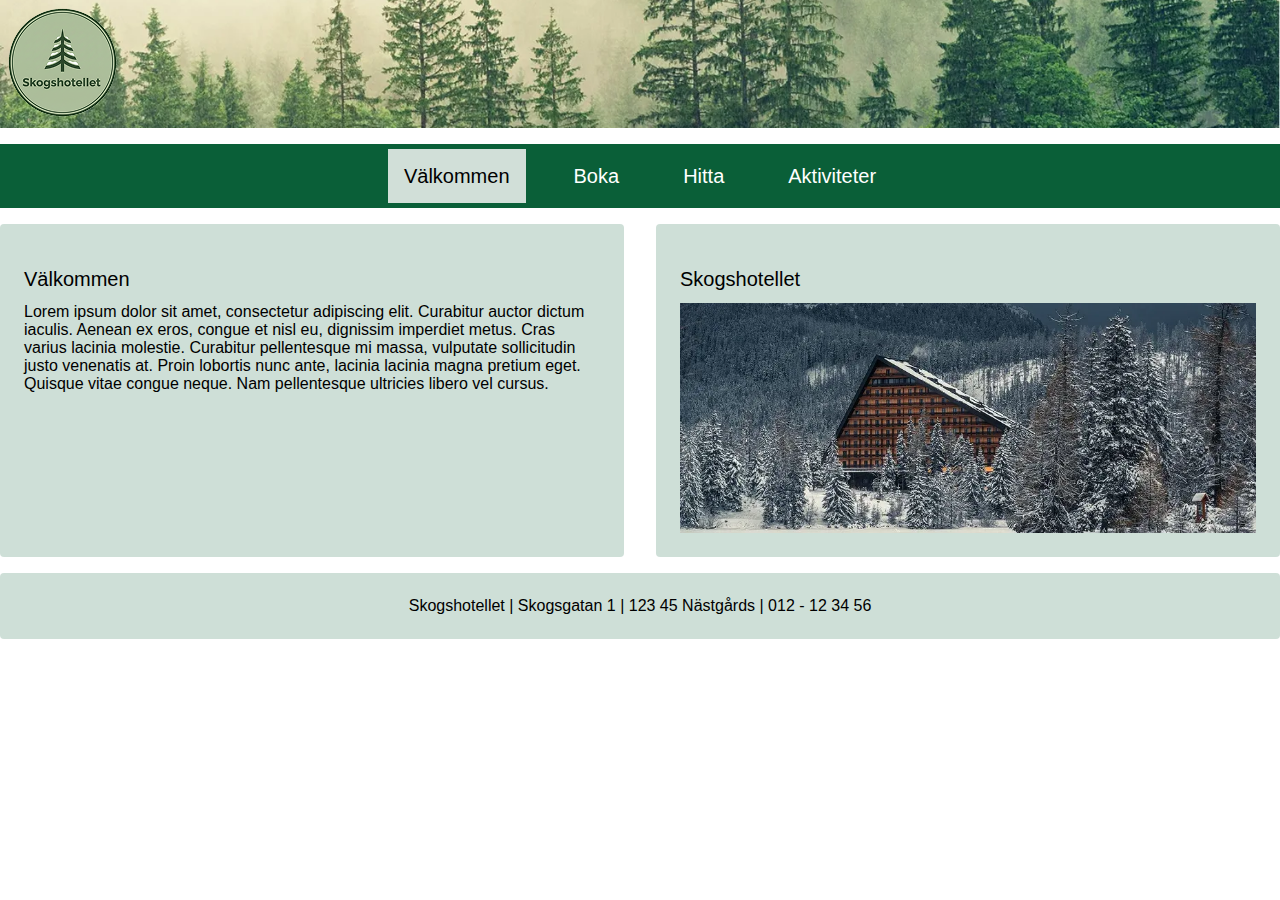
<file: index.html>
<!DOCTYPE html>
<html lang="sv">
  <head>
    <meta charset="UTF-8" />
    <meta name="viewport" content="width=device-width, initial-scale=1.0" />
    <meta name="description" content="Välkommen till Skogshotellet">
    <title>Skogshotellet - Välkommen</title>
    <link rel="stylesheet" href="style.css" />
  </head>
  <body>
    <header>
      <div class="header">
        <img class="logo" src="gallery/logo.webp" alt="Skogshotellet logo" />
      </div>
      <nav class="navbar">
        <h1 id="mobile-current-page-header"></h1>

        <button class="hamburger" id="hamburger" aria-label="Hamburger menu">
          <span class="bar"></span>
          <span class="bar"></span>
          <span class="bar"></span>
        </button>

        <ul class="nav-menu" id="nav-menu">
          <li><a class="navbar-link" href="index.html">Välkommen</a></li>
          <li><a class="navbar-link" href="book.html">Boka</a></li>
          <li><a class="navbar-link" href="find.html">Hitta</a></li>
          <li>
            <a class="navbar-link" href="activities.html">Aktiviteter</a>
          </li>
        </ul>
      </nav>
    </header>

    <main class="main">
      <section class="article">
        <h1 class="article-header">Välkommen</h1>
        <p class="article-paragraph">
          Lorem ipsum dolor sit amet, consectetur adipiscing elit. Curabitur
          auctor dictum iaculis. Aenean ex eros, congue et nisl eu, dignissim
          imperdiet metus. Cras varius lacinia molestie. Curabitur pellentesque
          mi massa, vulputate sollicitudin justo venenatis at. Proin lobortis
          nunc ante, lacinia lacinia magna pretium eget. Quisque vitae congue
          neque. Nam pellentesque ultricies libero vel cursus.
        </p>
      </section>
      <section class="article">
        <h1 class="article-header">Skogshotellet</h1>
        <img class="article-image" src="gallery/hotel.webp" alt="Hotellet" />
      </section>
    </main>

    <footer class="footer">
      <p>Skogshotellet | Skogsgatan 1 | 123 45 Nästgårds | 012 - 12 34 56</p>
    </footer>

    <script src="main.js"></script>
  </body>
</html>
</file>
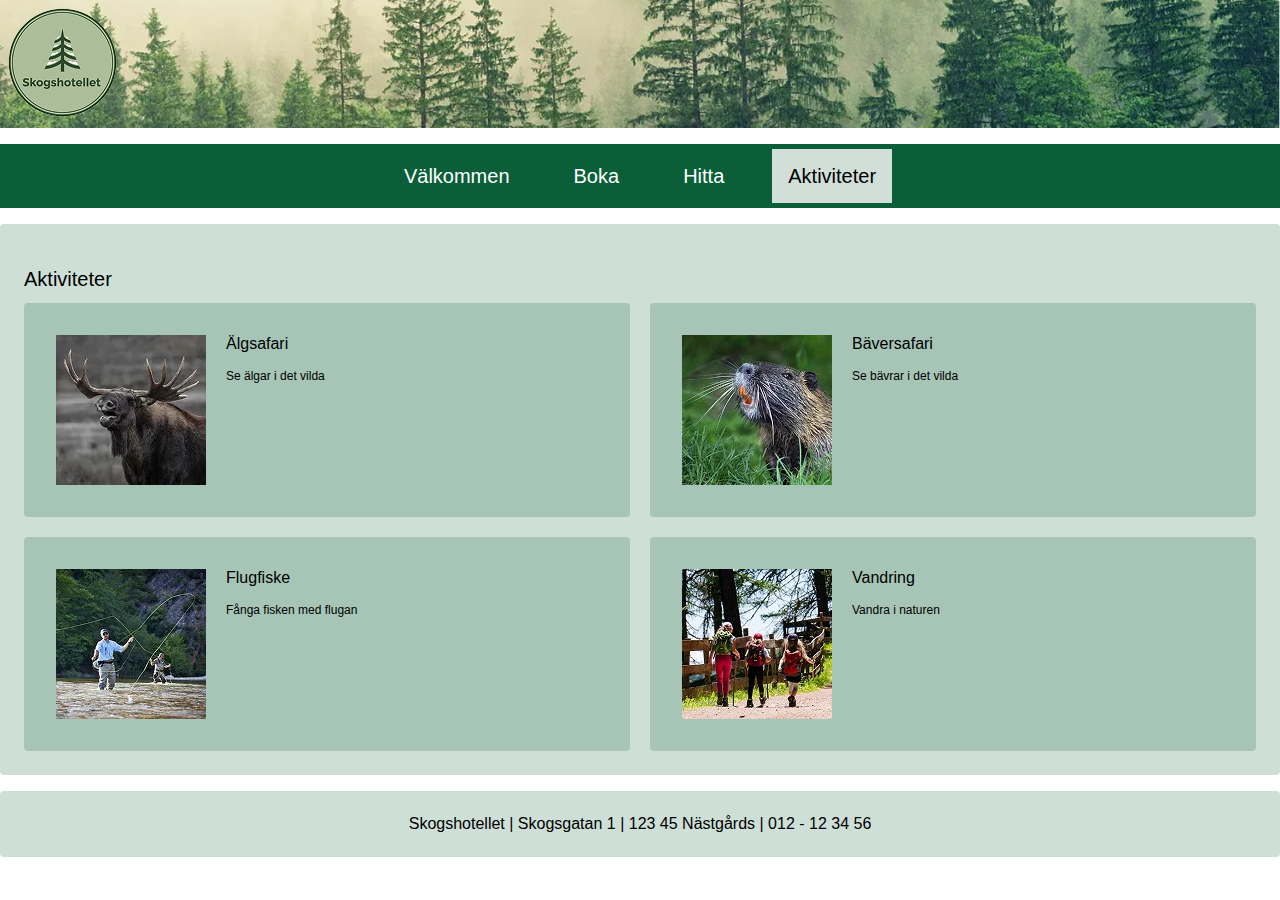
<file: activities.html>
<!DOCTYPE html>
<html lang="sv">

<head>
  <meta charset="UTF-8">
  <meta name="viewport" content="width=device-width, initial-scale=1.0">
  <meta name="description" content="Skogshotellet - Aktiviteter vid Skogshotellet">
  <title>Skogshotellet - Aktiviteter</title>
  <link rel="stylesheet" href="style.css">
</head>

<body>
  <header>
    <div class="header">
      <img class="logo" src="gallery/logo.webp" alt="Skogshotellet logo">
    </div>
    <nav class="navbar">
      <h1 id="mobile-current-page-header">&nbsp;</h1>

      <button class="hamburger" id="hamburger" aria-label="Hamburger menu">
        <span class="bar"></span>
        <span class="bar"></span>
        <span class="bar"></span>
      </button>

      <ul class="nav-menu" id="nav-menu">
        <li><a class="navbar-link" href="index.html">Välkommen</a></li>
        <li><a class="navbar-link" href="book.html">Boka</a></li>
        <li><a class="navbar-link" href="find.html">Hitta</a></li>
        <li>
          <a class="navbar-link" href="activities.html">Aktiviteter</a>
        </li>
      </ul>
    </nav>
  </header>

  <main class="main">
    <section class="article">
      <h2 class="article-header">Aktiviteter</h2>
      <div class="grid-container">
        <div class="grid-item">
          <img class="article-image" src="gallery/moose.webp" alt="Älg">
          <div class="grid-item-text-container">
            <h2 class="grid-item-text-heading">Älgsafari</h2>
            <p class="grid-item-text-paragraph">Se älgar i det vilda</p>
          </div>
        </div>
        <div class="grid-item">
          <img class="article-image" src="gallery/beaver.webp" alt="Bäver">
          <div class="grid-item-text-container">
            <h2 class="grid-item-text-heading">Bäversafari</h2>
            <p class="grid-item-text-paragraph">Se bävrar i det vilda</p>
          </div>
        </div>
        <div class="grid-item">
          <img class="article-image" src="gallery/fishing.webp" alt="Fiska">
          <div class="grid-item-text-container">
            <h2 class="grid-item-text-heading">Flugfiske</h2>
            <p class="grid-item-text-paragraph">Fånga fisken med flugan</p>
          </div>
        </div>
        <div class="grid-item">
          <img class="article-image" src="gallery/hiking.webp" alt="Vandra">
          <div class="grid-item-text-container">
            <h2 class="grid-item-text-heading">Vandring</h2>
            <p class="grid-item-text-paragraph">Vandra i naturen</p>
          </div>
        </div>
      </div>
    </section>
  </main>

  <footer class="footer">
    <p>Skogshotellet | Skogsgatan 1 | 123 45 Nästgårds | 012 - 12 34 56</p>
  </footer>

  <script src="main.js"></script>
</body>

</html>
</file>
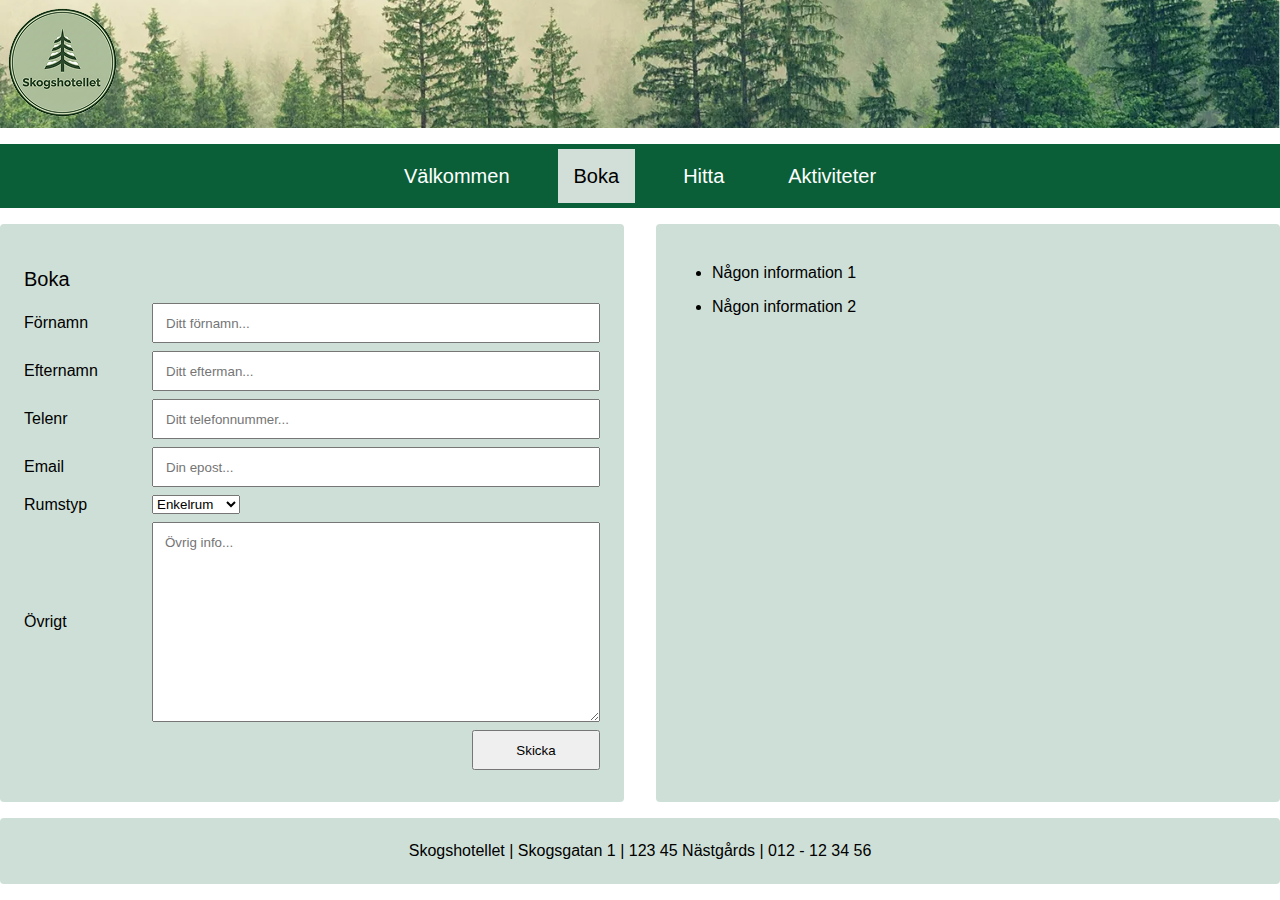
<file: book.html>
<!DOCTYPE html>
<html lang="sv">
  <head>
    <meta charset="UTF-8" />
    <meta name="viewport" content="width=device-width, initial-scale=1.0" />
    <title>Skogshotellet - Boka</title>
    <link rel="stylesheet" href="style.css" />
  </head>
  <body>
    <header>
      <div class="header">
        <img class="logo" src="gallery/logo.webp" alt="Skogshotellet logo" />
      </div>
      <nav class="navbar">
        <h1 id="mobile-current-page-header"></h1>

        <button class="hamburger" id="hamburger" aria-label="Hamburger menu">
          <span class="bar"></span>
          <span class="bar"></span>
          <span class="bar"></span>
        </button>

        <ul class="nav-menu" id="nav-menu">
          <li><a class="navbar-link" href="index.html">Välkommen</a></li>
          <li><a class="navbar-link" href="book.html">Boka</a></li>
          <li><a class="navbar-link" href="find.html">Hitta</a></li>
          <li>
            <a class="navbar-link" href="activities.html">Aktiviteter</a>
          </li>
        </ul>
      </nav>
    </header>

    <main class="main">
      <section class="article">
        <h1 class="article-header">Boka</h1>
        <form class="form">
          <div class="form-row">
            <label for="fname" class="form-label">Förnamn</label>
            <input
              type="text"
              id="fname"
              name="firstname"
              placeholder="Ditt förnamn..."
              class="form-input"
            />
          </div>
          <div class="form-row">
            <label for="lname" class="form-label">Efternamn</label>

            <input
              type="text"
              id="lname"
              name="lastname"
              placeholder="Ditt efterman..."
              class="form-input"
            />
          </div>
          <div class="form-row">
            <label class="form-label" for="telephone">Telenr</label>

            <input
              type="text"
              id="telephone"
              name="telephone"
              placeholder="Ditt telefonnummer..."
              class="form-input"
            />
          </div>
          <div class="form-row">
            <label class="form-label" for="email">Email</label>
            <input
              type="text"
              id="email"
              name="email"
              placeholder="Din epost..."
              class="form-input"
            />
          </div>
          <div class="form-row">
            <label class="form-label">Rumstyp</label>
            <select id="typeroom" name="typeroom" class="form-select">
              <option value="enkel">Enkelrum</option>
              <option value="dubbel">Dubbelrum</option>
              <option value="suit">Suit</option>
            </select>
          </div>
          <div class="form-row">
            <label class="form-label" for="subject">Övrigt</label>
            <textarea
              id="subject"
              name="subject"
              placeholder="Övrig info..."
              class="form-textarea"
            ></textarea>
          </div>
          <div class="form-row-right">
            <input type="submit" class="form-submit" value="Skicka" />
          </div>
        </form>
      </section>
      <section class="article">
        <ul class="article-list">
            <li class="article-list-item">Någon information 1</li>
            <li class="article-list-item">Någon information 2</li>
        </ul>
      </section>
    </main>

    <footer class="footer">
      <p>Skogshotellet | Skogsgatan 1 | 123 45 Nästgårds | 012 - 12 34 56</p>
    </footer>

    <script src="main.js"></script>
  </body>
</html>
</file>
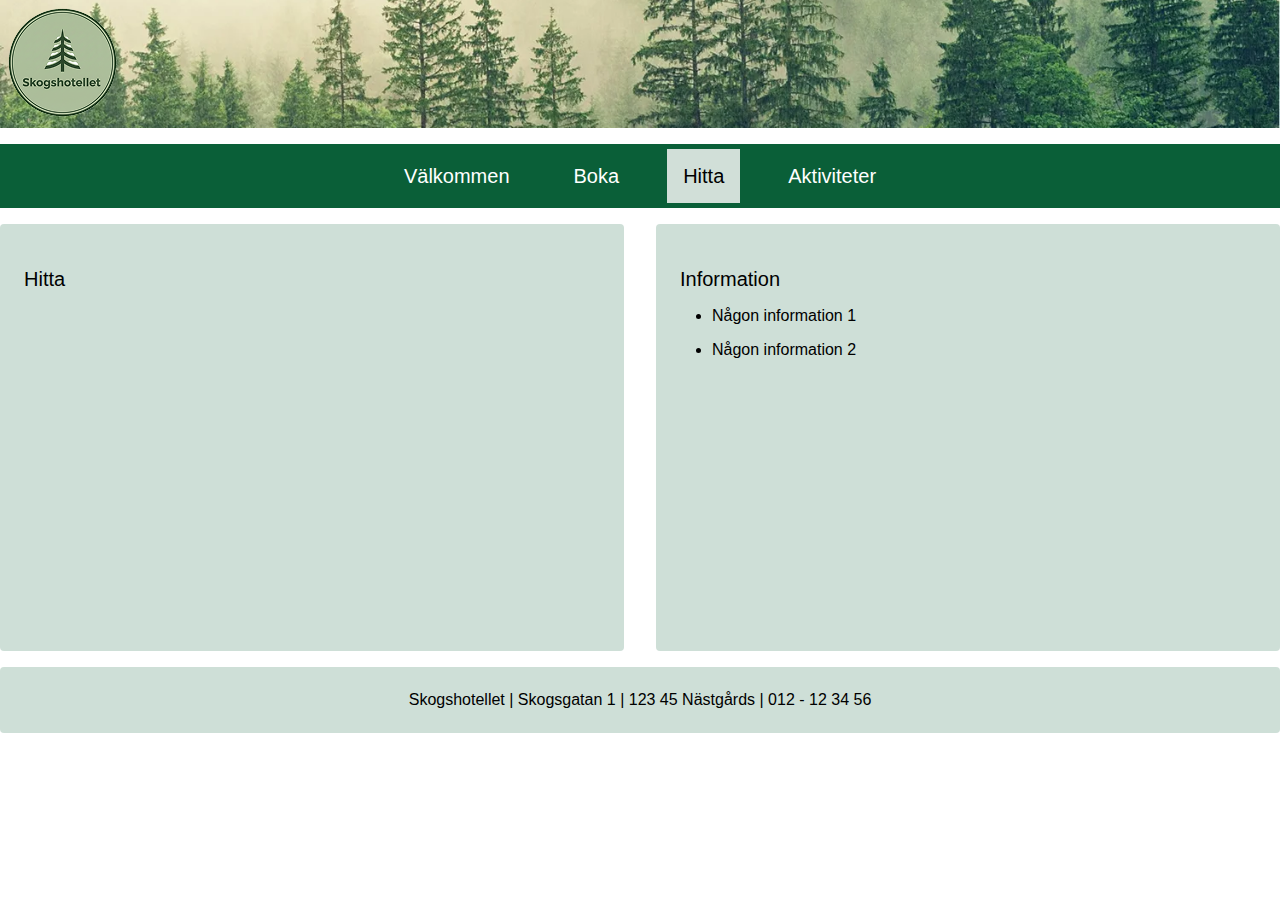
<file: find.html>
<!DOCTYPE html>
<html lang="sv">

<head>
  <meta charset="UTF-8">
  <meta name="viewport" content="width=device-width, initial-scale=1.0">
  <meta name="description" content="Skogshotellet - Hitta hit">
  <title>Skogshotellet - Hitta</title>
  <link rel="stylesheet" href="style.css">
</head>

<body>
  <header>
    <div class="header">
      <img class="logo" src="gallery/logo.webp" alt="Skogshotellet logo">
    </div>
    <nav class="navbar">
      <h1 id="mobile-current-page-header">&nbsp;</h1>

      <button class="hamburger" id="hamburger" aria-label="Hamburger menu">
        <span class="bar"></span>
        <span class="bar"></span>
        <span class="bar"></span>
      </button>

      <ul class="nav-menu" id="nav-menu">
        <li><a class="navbar-link" href="index.html">Välkommen</a></li>
        <li><a class="navbar-link" href="book.html">Boka</a></li>
        <li><a class="navbar-link" href="find.html">Hitta</a></li>
        <li>
          <a class="navbar-link" href="activities.html">Aktiviteter</a>
        </li>
      </ul>
    </nav>
  </header>

  <main class="main">
    <section class="article">
      <h2 class="article-header">Hitta</h2>
      <div class="map-container">
        <iframe
          src="https://www.google.com/maps/embed?pb=!1m18!1m12!1m3!1d5810.426325871187!2d19.35248358808656!3d65.58632372277562!2m3!1f0!2f0!3f0!3m2!1i1024!2i768!4f13.1!3m3!1m2!1s0x4678f7500d4d0039%3A0x1b825dce25222091!2zRmrDpGxsYm9uw6RzIFRyw6R2YXJ1IEFC!5e1!3m2!1sen!2sse!4v1767462862644!5m2!1sen!2sse"
          width="600" height="450" style="border: 0" allowfullscreen="" loading="lazy"
          referrerpolicy="no-referrer-when-downgrade"></iframe>
      </div>
    </section>
    <section class="article">
      <h2 class="article-header">Information</h2>
      <ul class="article-list">
        <li class="article-list-item">Någon information 1</li>
        <li class="article-list-item">Någon information 2</li>
      </ul>
    </section>
  </main>

  <footer class="footer">
    <p>Skogshotellet | Skogsgatan 1 | 123 45 Nästgårds | 012 - 12 34 56</p>
  </footer>

  <script src="main.js"></script>
</body>

</html>
</file>
<file: style.css>
* {
  margin: 0;
  padding: 0;
  box-sizing: border-box;
  font-family: "Inter", Verdana, sans-serif;
}

.header {
  width: 100%;
  height: 128px;

  background-image: url("gallery/header-forest.webp");
  background-size: cover;
  background-position: center;
  background-repeat: no-repeat;
}

.logo {
  position: absolute;
  top: 0;
  left: 0;
}

.navbar {
  max-width: 1800px;
  margin: 1rem auto;
  height: 4rem;
  background-color: #0a5f38;
  display: flex;
  justify-content: center;
  align-items: center;
  gap: 2rem;
}

.nav-menu {
  z-index: 10;
  display: flex;
  list-style: none;
  gap: 2rem;
}

.navbar-link {
  color: #fff;
  text-decoration: none;
  padding: 1rem;
  font-size: 1.25rem;
}

.navbar-link:hover {
  border-radius: 4px;
  background-color: #aed0c1;
  color: black;
  text-decoration: underline;
}

.navbar-link[aria-current="page"] {
  background-color: #d1dfd8;
  color: black;
}

/* Hamburger Icon Styling */
.hamburger {
  margin: 1rem;
  display: none; /* Hidden on desktop */
  cursor: pointer;
  background: none;
  border: none;
}

.bar {
  display: block;
  width: 25px;
  height: 3px;
  margin: 5px auto;
  background-color: white;
  transition: all 0.3s ease-in-out;
}

#mobile-current-page-header {
  display: none; /* Hidden on desktop */
  margin-left: 1.25rem;
  font-size: 1.25rem;
  font-weight: normal;
  color: #fff;
}

.main {
  margin: 1rem auto;
  max-width: 1800px;
  display: flex;
  gap: 2rem;
}

.article {
  flex: 1;
  border-radius: 4px;
  background-color: rgb(10 95 56 / 20%);
  padding: 1.5rem;
}

.article-header {
  font-size: 1.25rem;
  font-weight: normal;
  margin-top: 1.25rem;
  margin-bottom: 0.75rem;
}

.article-paragraph {
  margin-bottom: 1rem;
}

.article-image {
  max-width: 100%;
  height: auto;
  display: block;
}

.footer {
  margin: 1rem auto;
  max-width: 1800px;
  border-radius: 4px;
  background-color: rgb(10 95 56 / 20%);
  padding: 1.5rem;
  display: flex;
  justify-content: center;
  align-items: center;
}

.form-row {
  display: flex;
  align-items: center;
  margin-bottom: 0.5rem;
}

.form-row-right {
  display: flex;
  align-items: center;
  justify-content: end;
  margin-bottom: 0.5rem;
}

.form-label {
  min-width: 8rem;
}

.form-input {
  flex: 1;
  height: 2.5rem;
  padding: 0.75rem;
}

.form-textarea {
  height: 12.5rem;
  flex: 1;
  padding: 0.75rem;
}

.form-submit {
  min-width: 8rem;
  height: 2.5rem;
}

.article-list {
  margin-top: 1rem;
  margin-left: 2rem;
}

.article-list-item {
  margin-bottom: 1rem;
}

.map-container {
  position: relative;
  overflow: hidden;
  width: 100%;
  padding-top: 56.25%; /* 16:9 Aspect Ratio */
}

.map-container iframe {
  position: absolute;
  top: 0;
  left: 0;
  bottom: 0;
  right: 0;
  width: 100%;
  height: 100%;
}

/* 1. Desktop Styles (Default) */
.grid-container {
  display: grid;
  /* 2x2 grid */
  grid-template-columns: repeat(2, 1fr);
  gap: 1.25rem;

}

.grid-item {
  background-color: rgb(10 95 56 / 20%);
  padding: 2rem;
  border-radius: 4px;
  display: flex;
}

.grid-item-text-container {
    flex: 1;
    margin-left: 1.25rem;
}

.grid-item-text-heading {
    font-size: 1rem;
    font-weight: normal;
    margin-bottom: 1rem;
}

.grid-item-text-paragraph {
    font-size: 0.75rem;
}

/* Mobile */
@media (max-width: 750px) {
  .main {
    flex-direction: column;
  }

  .navbar {
    justify-content: space-between;
  }

  .hamburger {
    display: block; /* Show hamburger on mobile */
  }

  #mobile-current-page-header {
    display: block; /* Show current page header on mobile */
  }

  .nav-menu {
    width: 100%;
    position: absolute;
    left: -100%; /* Hide menu off-screen */
    top: 13rem;
    padding: 2rem 0;
    flex-direction: column;
    background-color: #0a5f38;
    text-align: center;
    transition: 0.3s;
    box-shadow: 0 10px 27px rgba(0, 0, 0, 0.05);
  }

  /* 'active' class added by javascript for the hamburger menu and items  */
  .nav-menu.active {
    left: 0;
  }

  /* Animates hamburger lines into an 'X' */
  .hamburger.active .bar:nth-child(2) {
    opacity: 0;
  }
  .hamburger.active .bar:nth-child(1) {
    transform: translateY(8px) rotate(45deg);
  }
  .hamburger.active .bar:nth-child(3) {
    transform: translateY(-8px) rotate(-45deg);
  }

  .grid-container {
    /* Single column for mobile */
    grid-template-columns: 1fr;
  }
}
</file>
